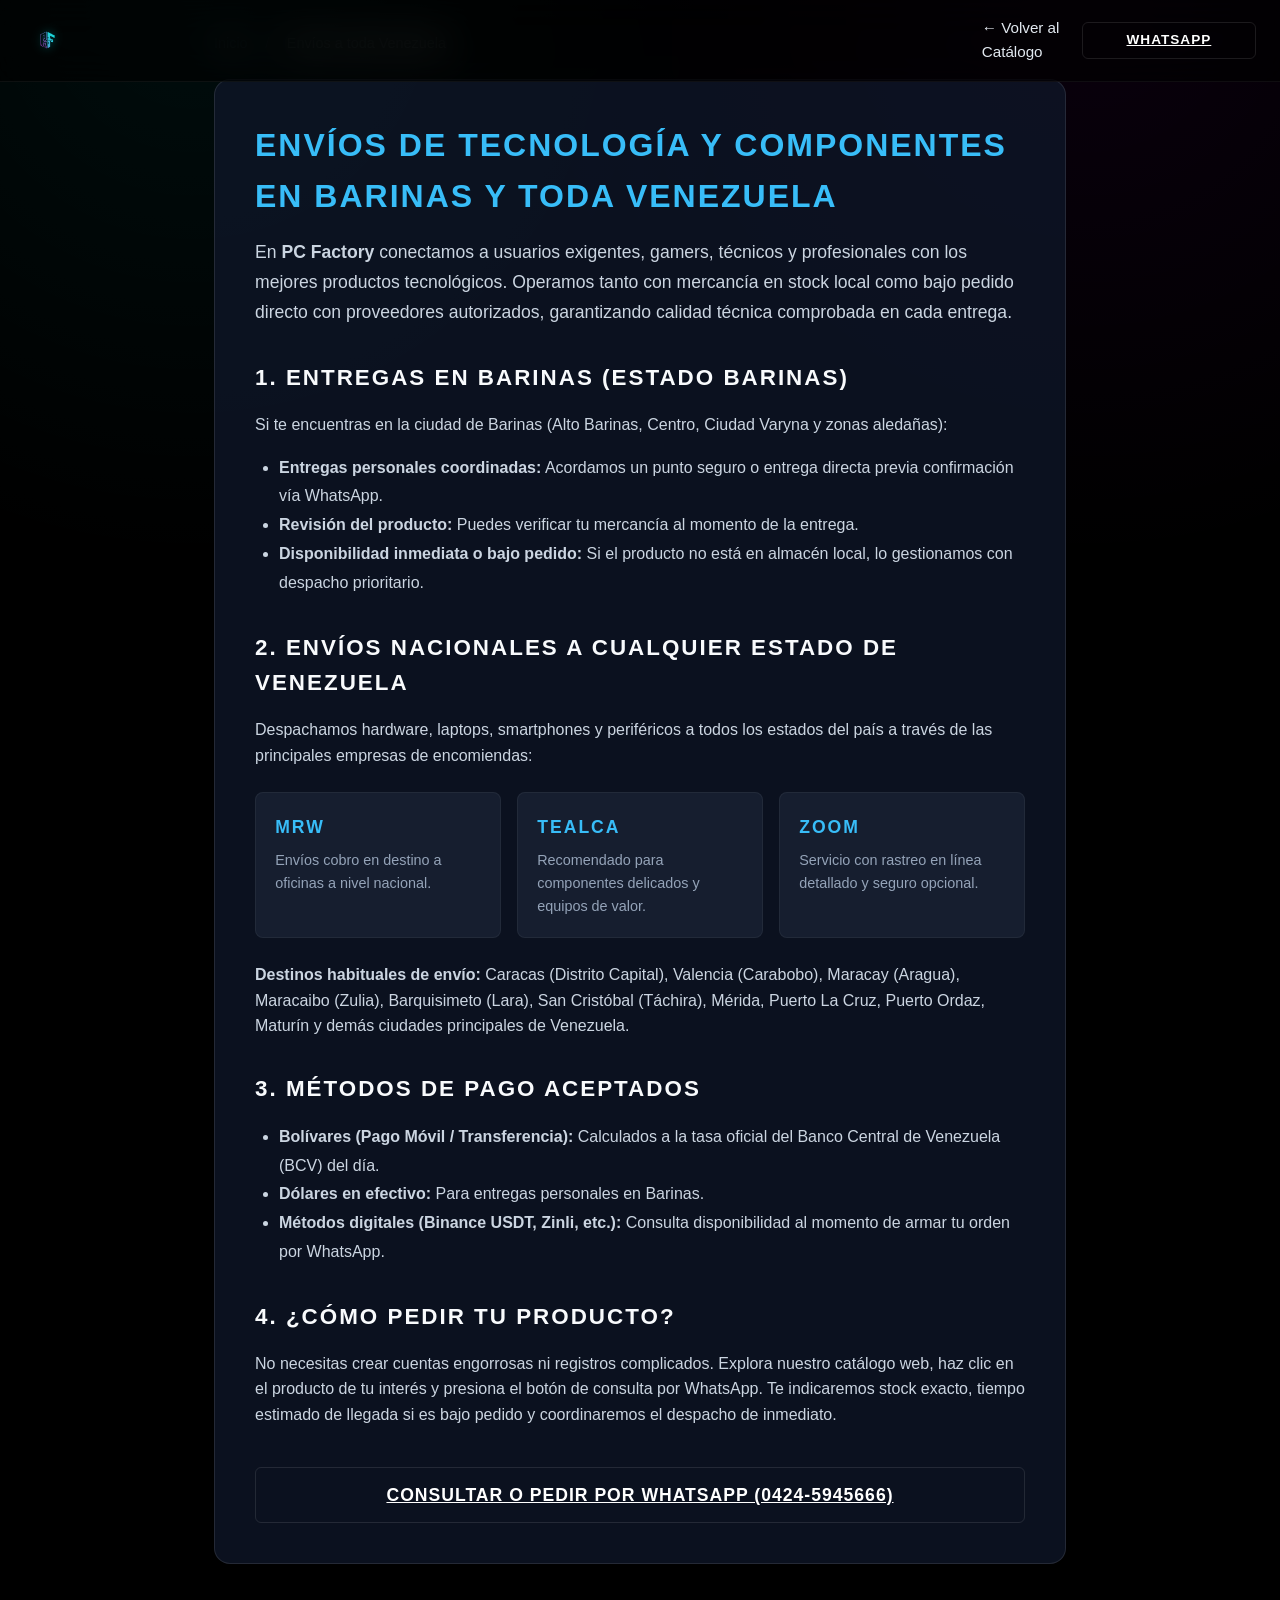
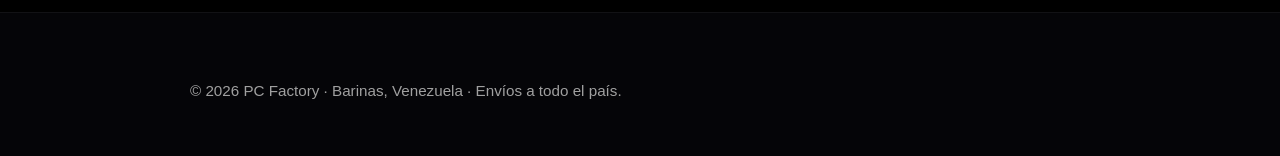
<file: envios-venezuela.html>
<!DOCTYPE html>
<html lang="es">
<head>
    <meta charset="UTF-8">
    <meta name="viewport" content="width=device-width, initial-scale=1.0">

    <!-- Google tag (gtag.js) -->
    <script async src="https://www.googletagmanager.com/gtag/js?id=G-7D0QBT2Z5B"></script>
    <script>
      window.dataLayer = window.dataLayer || [];
      function gtag(){dataLayer.push(arguments);}
      gtag('js', new Date());

      gtag('config', 'G-7D0QBT2Z5B');
    </script>

    <title>Envíos de Tecnología y Computación a Toda Venezuela | PC Factory Barinas</title>
    <meta name="description" content="Compre componentes de PC, laptops y tecnología en Barinas con envíos a toda Venezuela. Entregas por Zoom, MRW y Tealca a Caracas, Valencia, Maracaibo y más.">
    <meta name="author" content="PC Factory">
    <meta name="robots" content="index, follow">
    <meta name="theme-color" content="#000000">

    <!-- Canonical -->
    <link rel="canonical" href="https://pcfactory.site/envios-venezuela.html">

    <!-- Open Graph -->
    <meta property="og:type" content="website">
    <meta property="og:site_name" content="PC Factory">
    <meta property="og:locale" content="es_VE">
    <meta property="og:title" content="Envíos de Tecnología a Toda Venezuela | PC Factory Barinas">
    <meta property="og:description" content="Entregas personales en Barinas y envíos nacionales asegurados a cualquier estado de Venezuela por Zoom, Tealca o MRW.">
    <meta property="og:url" content="https://pcfactory.site/envios-venezuela.html">
    <meta property="og:image" content="https://pcfactory.site/Isotipo.png">

    <!-- Favicon -->
    <link rel="icon" type="image/svg+xml" href="favicon/favicon.svg">
    <link rel="shortcut icon" href="favicon/favicon.ico">

    <!-- CSS -->
    <link rel="stylesheet" href="css/style.css">
    <link rel="stylesheet" href="css/product.css">

    <!-- Schema Breadcrumb y LocalBusiness -->
    <script type="application/ld+json">
    {
      "@context": "https://schema.org",
      "@type": "BreadcrumbList",
      "itemListElement": [
        {
          "@type": "ListItem",
          "position": 1,
          "name": "Inicio",
          "item": "https://pcfactory.site/"
        },
        {
          "@type": "ListItem",
          "position": 2,
          "name": "Envíos a toda Venezuela",
          "item": "https://pcfactory.site/envios-venezuela.html"
        }
      ]
    }
    </script>
</head>
<body>

    <header class="navbar" style="padding: 1rem 1.5rem; display: flex; align-items: center; justify-content: space-between;">
        <div class="logo-container">
            <a href="/" style="display: flex; align-items: center; text-decoration: none;">
                <img src="Isotipo.png" alt="PC Factory Barinas" class="logo-img" style="height: 40px;">
            </a>
        </div>
        <nav style="display: flex; align-items: center; gap: 1rem;">
            <a href="/" class="nav-link" style="color: #e2e8f0; text-decoration: none; font-size: 0.95rem;">← Volver al Catálogo</a>
            <a href="https://wa.me/584245945666?text=Hola%20PC%20Factory%2C%20tengo%20una%20consulta%20sobre%20los%20env%C3%ADos." target="_blank" rel="noopener noreferrer" class="btn btn-primary" style="padding: 0.4rem 0.9rem; font-size: 0.85rem;">WhatsApp</a>
        </nav>
    </header>

    <main style="max-width: 900px; margin: 2rem auto; padding: 0 1.5rem; color: #f1f5f9;">
        <nav class="product-breadcrumbs" aria-label="Ruta de navegación" style="margin-bottom: 1.5rem;">
            <a href="/" style="color: #94a3b8; text-decoration: none;">Inicio</a>
            <span aria-hidden="true" style="color: #64748b; margin: 0 0.5rem;">/</span>
            <span aria-current="page" style="color: #f1f5f9;">Envíos a toda Venezuela</span>
        </nav>

        <section class="glass-panel" style="padding: 2.5rem; border-radius: 1rem; background: rgba(15, 23, 42, 0.75); border: 1px solid rgba(255, 255, 255, 0.1);">
            <h1 style="font-size: 2rem; margin-bottom: 1rem; color: #38bdf8;">Envíos de Tecnología y Componentes en Barinas y toda Venezuela</h1>
            <p style="font-size: 1.1rem; line-height: 1.7; color: #cbd5e1; margin-bottom: 2rem;">
                En <strong>PC Factory</strong> conectamos a usuarios exigentes, gamers, técnicos y profesionales con los mejores productos tecnológicos. Operamos tanto con mercancía en stock local como bajo pedido directo con proveedores autorizados, garantizando calidad técnica comprobada en cada entrega.
            </p>

            <h2 style="font-size: 1.4rem; color: #f8fafc; margin-top: 2rem; margin-bottom: 1rem;">1. Entregas en Barinas (Estado Barinas)</h2>
            <p style="line-height: 1.6; color: #cbd5e1; margin-bottom: 1rem;">
                Si te encuentras en la ciudad de Barinas (Alto Barinas, Centro, Ciudad Varyna y zonas aledañas):
            </p>
            <ul style="list-style-type: disc; margin-left: 1.5rem; line-height: 1.8; color: #cbd5e1;">
                <li><strong>Entregas personales coordinadas:</strong> Acordamos un punto seguro o entrega directa previa confirmación vía WhatsApp.</li>
                <li><strong>Revisión del producto:</strong> Puedes verificar tu mercancía al momento de la entrega.</li>
                <li><strong>Disponibilidad inmediata o bajo pedido:</strong> Si el producto no está en almacén local, lo gestionamos con despacho prioritario.</li>
            </ul>

            <h2 style="font-size: 1.4rem; color: #f8fafc; margin-top: 2rem; margin-bottom: 1rem;">2. Envíos Nacionales a cualquier estado de Venezuela</h2>
            <p style="line-height: 1.6; color: #cbd5e1; margin-bottom: 1rem;">
                Despachamos hardware, laptops, smartphones y periféricos a todos los estados del país a través de las principales empresas de encomiendas:
            </p>
            <div style="display: grid; grid-template-columns: repeat(auto-fit, minmax(220px, 1fr)); gap: 1rem; margin: 1.5rem 0;">
                <div style="background: rgba(30, 41, 59, 0.6); padding: 1.2rem; border-radius: 0.5rem; border: 1px solid rgba(255, 255, 255, 0.05);">
                    <h3 style="color: #38bdf8; font-size: 1.1rem; margin-bottom: 0.5rem;">MRW</h3>
                    <p style="font-size: 0.9rem; color: #94a3b8;">Envíos cobro en destino a oficinas a nivel nacional.</p>
                </div>
                <div style="background: rgba(30, 41, 59, 0.6); padding: 1.2rem; border-radius: 0.5rem; border: 1px solid rgba(255, 255, 255, 0.05);">
                    <h3 style="color: #38bdf8; font-size: 1.1rem; margin-bottom: 0.5rem;">Tealca</h3>
                    <p style="font-size: 0.9rem; color: #94a3b8;">Recomendado para componentes delicados y equipos de valor.</p>
                </div>
                <div style="background: rgba(30, 41, 59, 0.6); padding: 1.2rem; border-radius: 0.5rem; border: 1px solid rgba(255, 255, 255, 0.05);">
                    <h3 style="color: #38bdf8; font-size: 1.1rem; margin-bottom: 0.5rem;">Zoom</h3>
                    <p style="font-size: 0.9rem; color: #94a3b8;">Servicio con rastreo en línea detallado y seguro opcional.</p>
                </div>
            </div>

            <p style="line-height: 1.6; color: #cbd5e1; margin-bottom: 1rem;">
                <strong>Destinos habituales de envío:</strong> Caracas (Distrito Capital), Valencia (Carabobo), Maracay (Aragua), Maracaibo (Zulia), Barquisimeto (Lara), San Cristóbal (Táchira), Mérida, Puerto La Cruz, Puerto Ordaz, Maturín y demás ciudades principales de Venezuela.
            </p>

            <h2 style="font-size: 1.4rem; color: #f8fafc; margin-top: 2rem; margin-bottom: 1rem;">3. Métodos de Pago Aceptados</h2>
            <ul style="list-style-type: disc; margin-left: 1.5rem; line-height: 1.8; color: #cbd5e1;">
                <li><strong>Bolívares (Pago Móvil / Transferencia):</strong> Calculados a la tasa oficial del Banco Central de Venezuela (BCV) del día.</li>
                <li><strong>Dólares en efectivo:</strong> Para entregas personales en Barinas.</li>
                <li><strong>Métodos digitales (Binance USDT, Zinli, etc.):</strong> Consulta disponibilidad al momento de armar tu orden por WhatsApp.</li>
            </ul>

            <h2 style="font-size: 1.4rem; color: #f8fafc; margin-top: 2rem; margin-bottom: 1rem;">4. ¿Cómo pedir tu producto?</h2>
            <p style="line-height: 1.6; color: #cbd5e1; margin-bottom: 1.5rem;">
                No necesitas crear cuentas engorrosas ni registros complicados. Explora nuestro catálogo web, haz clic en el producto de tu interés y presiona el botón de consulta por WhatsApp. Te indicaremos stock exacto, tiempo estimado de llegada si es bajo pedido y coordinaremos el despacho de inmediato.
            </p>

            <div style="text-align: center; margin-top: 2.5rem;">
                <a href="https://wa.me/584245945666?text=Hola%20PC%20Factory%2C%20quiero%20hacer%20un%20pedido%20o%20consultar%20un%20producto." target="_blank" rel="noopener noreferrer" class="btn btn-primary" style="padding: 0.8rem 2rem; font-size: 1.1rem; display: inline-block;">
                    Consultar o Pedir por WhatsApp (0424-5945666)
                </a>
            </div>
        </section>
    </main>

    <footer class="site-footer" style="margin-top: 3rem;">
        <div class="footer-content">
            <p>&copy; 2026 PC Factory · Barinas, Venezuela · Envíos a todo el país.</p>
        </div>
    </footer>

</body>
</html>
</file>
<file: css/style.css>
/* css/style.css - Tech-Cyberpunk Premium */

:root {
    --bg-absolute: #000000;
    --bg-secondary: #050508;
    --text-primary: #FFFFFF;
    --text-secondary: #A0A0A0;
    
    /* Brand Colors */
    --cyan: #00FFFF;
    --cyan-glow: rgba(0, 255, 255, 0.4);
    --cyan-border: rgba(0, 255, 255, 0.2);
    
    --violet: #BD00FF;
    --violet-glow: rgba(189, 0, 255, 0.4);
    --violet-border: rgba(189, 0, 255, 0.2);
    
    --gradient: linear-gradient(135deg, var(--cyan), var(--violet));
    
    --font-heading: 'Montserrat', sans-serif;
    --font-body: 'Inter', sans-serif;
    
    --transition: all 0.3s cubic-bezier(0.25, 1, 0.5, 1);
}

* {
    margin: 0;
    padding: 0;
    box-sizing: border-box;
    -webkit-font-smoothing: antialiased;
}

body {
    background-color: var(--bg-absolute);
    color: var(--text-primary);
    font-family: var(--font-body);
    font-weight: 500;
    line-height: 1.6;
    overflow-x: hidden;
    position: relative;
    font-size: 16px;
}

/* Background Cyberpunk Elements (Clean, Minimal) */
body::before {
    content: '';
    position: fixed;
    top: 0; left: 0; width: 100%; height: 100%;
    background-image: 
        radial-gradient(circle at 15% 0%, rgba(0, 255, 255, 0.05) 0%, transparent 40%),
        radial-gradient(circle at 85% 0%, rgba(189, 0, 255, 0.05) 0%, transparent 40%);
    z-index: -2;
    pointer-events: none;
}

/* Typography Rules */
h1, h2, h3, h4, h5, h6 {
    font-family: var(--font-heading);
    text-transform: uppercase;
    font-weight: 700;
    letter-spacing: 2px;
}

/* Header */
.navbar {
    position: fixed;
    top: 0;
    width: 100%;
    z-index: 100;
    display: flex;
    justify-content: space-between;
    align-items: center;
    padding: 1rem 5%;
    background: rgba(0, 0, 0, 0.6);
    backdrop-filter: blur(20px);
    border-bottom: 1px solid rgba(255, 255, 255, 0.05);
}

.logo-container {
    display: flex;
    align-items: center;
}

.logo-img {
    height: 50px;
    object-fit: contain;
    filter: drop-shadow(0 0 5px var(--cyan-glow));
}

/* Exchange Rates */
.exchange-rates {
    display: flex;
    gap: 1.5rem;
    background: rgba(0, 0, 0, 0.5);
    border: 1px solid var(--cyan-border);
    padding: 6px 16px;
    border-radius: 4px;
    font-family: var(--font-heading);
    font-size: 0.8rem;
    box-shadow: inset 0 0 10px rgba(0, 255, 255, 0.05);
}

.rate-item {
    display: flex;
    align-items: center;
    gap: 6px;
}

.rate-label {
    color: var(--text-secondary);
    font-size: 0.7rem;
    letter-spacing: 1px;
}

.rate-value {
    color: var(--cyan);
    font-weight: 700;
    text-shadow: 0 0 5px var(--cyan-glow);
}

.rate-value.bcv {
    color: var(--violet);
    text-shadow: 0 0 5px var(--violet-glow);
}

.rate-loading {
    color: var(--text-secondary);
    font-family: var(--font-body);
    font-size: 0.8rem;
    animation: pulse 1.5s infinite;
}

.cart-toggle {
    background: transparent;
    border: none;
    color: var(--cyan);
    cursor: pointer;
    position: relative;
    padding: 8px;
    transition: var(--transition);
}

.cart-toggle:hover {
    color: var(--text-primary);
    transform: scale(1.1);
    filter: drop-shadow(0 0 8px var(--cyan));
}

.cart-count {
    position: absolute;
    top: -5px;
    right: -5px;
    background: var(--gradient);
    color: var(--bg-absolute);
    font-size: 0.75rem;
    font-weight: 900;
    width: 20px;
    height: 20px;
    border-radius: 50%;
    display: flex;
    align-items: center;
    justify-content: center;
    box-shadow: 0 0 10px var(--violet-glow);
    font-family: var(--font-heading);
}

/* Hero Section */
.hero {
    margin-top: 80px;
    padding: 6rem 5% 4rem;
    text-align: center;
    position: relative;
}

.hero h1 {
    font-size: 4rem;
    font-weight: 900;
    margin-bottom: 1rem;
    color: var(--text-primary);
    text-shadow: 0 0 20px rgba(0, 255, 255, 0.3);
}

.hero h1 span {
    background: var(--gradient);
    -webkit-background-clip: text;
    -webkit-text-fill-color: transparent;
}

.hero p {
    font-size: 1.2rem;
    color: var(--text-secondary);
    max-width: 600px;
    margin: 0 auto;
    font-family: var(--font-body);
    font-weight: 500;
}

.hero-actions {
    display: flex;
    justify-content: center;
    align-items: center;
    flex-wrap: wrap;
    gap: 0.75rem;
    margin-top: 1.5rem;
}

.hero-cta {
    width: fit-content;
    margin: 0;
    text-decoration: none;
}

.hero-catalog-link {
    display: inline-flex;
    align-items: center;
    justify-content: center;
    min-height: 48px;
    padding: 0.75rem 1.25rem;
    border: 1px solid rgba(255, 255, 255, 0.16);
    border-radius: 6px;
    color: var(--text-primary);
    text-decoration: none;
    transition: var(--transition);
}

.hero-catalog-link:hover {
    border-color: var(--cyan);
    color: var(--cyan);
}

.shopping-benefits {
    display: grid;
    grid-template-columns: repeat(3, minmax(0, 1fr));
    gap: 1rem;
    max-width: 1120px;
    margin: 0 auto;
    padding: 1.5rem 5%;
}

.benefit-item {
    display: flex;
    align-items: flex-start;
    gap: 1rem;
    padding: 1.25rem;
    border: 1px solid rgba(255, 255, 255, 0.08);
    border-radius: 10px;
    background: rgba(255, 255, 255, 0.02);
}

.benefit-number {
    color: var(--cyan);
    font-family: var(--font-heading);
    font-size: 0.85rem;
    font-weight: 700;
}

.benefit-item h2 {
    margin-bottom: 0.35rem;
    font-family: var(--font-body);
    font-size: 0.95rem;
    letter-spacing: 0;
    text-transform: none;
}

.benefit-item p {
    color: var(--text-secondary);
    font-size: 0.85rem;
    line-height: 1.5;
}

/* Products Grid */
.products-section {
    padding: 2rem 5% 5rem;
}

#catalogo {
    scroll-margin-top: 100px;
}

.section-title {
    font-size: 1.8rem;
    margin-bottom: 1rem;
    color: var(--text-secondary);
    text-align: center;
    font-family: var(--font-body);
    font-style: normal;
    letter-spacing: 4px;
}

.catalog-intro {
    max-width: 680px;
    margin: 0 auto 3rem;
    color: var(--text-secondary);
    text-align: center;
}

.catalog-tools {
    max-width: 760px;
    margin: 0 auto 2rem;
}

.catalog-search-label {
    display: block;
    margin-bottom: 0.5rem;
    color: var(--text-primary);
    font-weight: 600;
}

.catalog-filters {
    display: grid;
    grid-template-columns: minmax(0, 1fr) minmax(190px, 0.55fr);
    gap: 0.75rem;
}

.catalog-search,
.condition-filter {
    width: 100%;
    min-height: 48px;
    padding: 0.75rem 1rem;
    border: 1px solid rgba(255, 255, 255, 0.16);
    border-radius: 6px;
    background: var(--bg-secondary);
    color: var(--text-primary);
    font: inherit;
}

.catalog-search::placeholder {
    color: var(--text-secondary);
}

.catalog-result-count {
    min-height: 1.5em;
    margin-top: 0.65rem;
    color: var(--text-secondary);
    font-size: 0.85rem;
}

.visually-hidden {
    position: absolute;
    width: 1px;
    height: 1px;
    padding: 0;
    margin: -1px;
    overflow: hidden;
    clip: rect(0, 0, 0, 0);
    white-space: nowrap;
    border: 0;
}

.product-grid {
    display: grid;
    grid-template-columns: repeat(auto-fill, minmax(280px, 1fr));
    gap: 2rem;
}

/* Product Card - Clean Containers */
.product-card {
    display: flex;
    flex-direction: column;
    overflow: hidden;
    transition: var(--transition);
    background: transparent;
    border: 1px solid rgba(255, 255, 255, 0.05);
    border-radius: 12px;
    position: relative;
    padding-bottom: 1.5rem;
}

.product-card:hover {
    transform: translateY(-5px);
    border-color: var(--cyan-border);
    box-shadow: 0 10px 30px rgba(0, 255, 255, 0.05);
}

.product-image-container {
    position: relative;
    padding: 2rem;
    display: flex;
    justify-content: center;
    align-items: center;
    height: 300px;
    cursor: pointer;
    background: radial-gradient(circle at center, rgba(255, 255, 255, 0.02) 0%, transparent 70%);
    width: 100%;
    border: 0;
    color: inherit;
    font: inherit;
}

.product-image-container:focus-visible,
.catalog-search:focus-visible,
.condition-filter:focus-visible,
.btn:focus-visible,
.cart-toggle:focus-visible,
.close-btn:focus-visible,
.preview-close:focus-visible,
.remove-item:focus-visible,
.whatsapp-float:focus-visible {
    outline: 2px solid var(--cyan);
    outline-offset: 3px;
}

.product-image {
    max-width: 100%;
    max-height: 100%;
    object-fit: contain;
    transition: transform 0.4s ease;
}

.product-card:hover .product-image {
    transform: scale(1.05);
}

.product-category {
    position: absolute;
    top: 15px;
    left: 15px;
    background: transparent;
    font-size: 0.7rem;
    font-family: var(--font-body);
    color: var(--text-secondary);
    letter-spacing: 1px;
}

.product-info {
    padding: 0 1.5rem;
    display: flex;
    flex-direction: column;
    align-items: center;
    text-align: center;
}

.product-name {
    font-size: 1.1rem;
    margin-bottom: 1rem;
    color: var(--text-primary);
    font-family: var(--font-body);
    font-weight: 600;
    text-transform: none;
    letter-spacing: 0;
}

.product-availability {
    margin: -0.35rem 0 1rem;
    color: var(--text-secondary);
    font-size: 0.8rem;
}

.product-footer {
    display: flex;
    flex-direction: column;
    align-items: center;
    gap: 1rem;
    width: 100%;
}

.product-details-link {
    color: var(--text-secondary);
    font-size: 0.85rem;
    text-underline-offset: 3px;
}

.product-details-link:hover {
    color: var(--cyan);
}

/* Massive Clean Price */
.product-price {
    font-family: var(--font-heading);
    font-size: 1.6rem;
    font-weight: 700;
    color: var(--cyan);
}

/* Minimalist Outline Buttons */
.btn {
    padding: 12px 24px;
    border: 1px solid rgba(255,255,255,0.1);
    border-radius: 6px;
    font-weight: 600;
    font-family: var(--font-body);
    text-transform: uppercase;
    letter-spacing: 1px;
    cursor: pointer;
    transition: var(--transition);
    display: flex;
    align-items: center;
    justify-content: center;
    gap: 8px;
    font-size: 0.85rem;
    background: transparent;
    color: var(--text-primary);
    width: 100%;
}

.btn:hover {
    border-color: var(--cyan);
    color: var(--cyan);
    background: rgba(0, 255, 255, 0.05);
}

.btn.added {
    border-color: var(--violet);
    color: var(--violet);
    box-shadow: inset 0 0 10px rgba(189, 0, 255, 0.2), 0 0 15px var(--violet-glow);
    text-shadow: 0 0 5px var(--violet);
}

/* Cart Modal */
.cart-modal {
    position: fixed;
    top: 0;
    right: -450px;
    width: 400px;
    height: 100vh;
    background: rgba(5, 5, 8, 0.95);
    backdrop-filter: blur(10px);
    z-index: 1000;
    transition: var(--transition);
    border-left: 1px solid var(--violet-border);
    display: flex;
    flex-direction: column;
    box-shadow: -10px 0 30px rgba(0,0,0,0.8);
}

.cart-modal.open {
    right: 0;
}

.cart-header {
    padding: 2rem;
    display: flex;
    justify-content: space-between;
    align-items: center;
    border-bottom: 1px solid rgba(255,255,255,0.05);
}

.close-btn {
    background: transparent;
    border: none;
    color: var(--text-secondary);
    font-size: 2rem;
    cursor: pointer;
    transition: var(--transition);
}

.close-btn:hover {
    color: var(--cyan);
    text-shadow: 0 0 10px var(--cyan);
}

.cart-items {
    flex-grow: 1;
    overflow-y: auto;
    padding: 2rem;
    display: flex;
    flex-direction: column;
    gap: 1.5rem;
}

.cart-item {
    display: flex;
    align-items: center;
    gap: 1rem;
    background: rgba(255,255,255,0.02);
    padding: 12px;
    border-radius: 6px;
    border: 1px solid rgba(255,255,255,0.05);
}

.cart-item img {
    width: 60px;
    height: 60px;
    object-fit: contain;
}

.cart-item-info {
    flex-grow: 1;
}

.cart-item-info h4 {
    font-size: 0.95rem;
    margin-bottom: 4px;
    font-weight: 700;
    font-family: var(--font-heading);
    text-transform: uppercase;
}

.cart-item-info p {
    background: var(--gradient);
    -webkit-background-clip: text;
    -webkit-text-fill-color: transparent;
    font-weight: 900;
    font-size: 1.1rem;
    font-family: var(--font-heading);
}

.remove-item {
    background: transparent;
    border: none;
    color: var(--text-secondary);
    font-size: 1.5rem;
    cursor: pointer;
}

.remove-item:hover {
    color: var(--violet);
    text-shadow: 0 0 10px var(--violet);
}

.cart-footer {
    padding: 2rem;
    border-top: 1px solid rgba(255,255,255,0.05);
    background: var(--bg-absolute);
}

.cart-total {
    display: flex;
    justify-content: space-between;
    font-size: 1.5rem;
    font-weight: 800;
    margin-bottom: 1.5rem;
    font-family: var(--font-heading);
}

.cart-total span:last-child {
    background: var(--gradient);
    -webkit-background-clip: text;
    -webkit-text-fill-color: transparent;
}

.checkout-btn {
    width: 100%;
    justify-content: center;
    padding: 16px;
    font-size: 1.1rem;
    background: var(--gradient);
    color: var(--bg-absolute);
    border: none;
}

.checkout-note {
    margin: -0.5rem 0 1rem;
    color: var(--text-secondary);
    font-size: 0.82rem;
    line-height: 1.5;
}

.checkout-btn:disabled {
    cursor: not-allowed;
    opacity: 0.45;
    box-shadow: none;
}

.checkout-btn:disabled:hover {
    color: var(--bg-absolute);
    background: var(--gradient);
    border: none;
}

.checkout-btn:hover {
    box-shadow: 0 0 20px var(--violet-glow);
    color: #fff;
    background: var(--bg-absolute);
    border: 1px solid var(--violet);
}

.empty-cart {
    text-align: center;
    color: var(--text-secondary);
    margin-top: 2rem;
}

/* Animations */
@keyframes pulse {
    0% { transform: scale(1); box-shadow: 0 0 0 var(--cyan); }
    50% { transform: scale(1.2); box-shadow: 0 0 20px var(--violet); }
    100% { transform: scale(1); box-shadow: 0 0 0 var(--cyan); }
}

.pulse-anim {
    animation: pulse 0.4s ease-out;
}

/* Product Preview Modal - Vertical Minimalist */
.preview-modal {
    position: fixed;
    top: 0;
    left: 0;
    width: 100%;
    height: 100vh;
    background: rgba(0, 0, 0, 0.95);
    backdrop-filter: blur(10px);
    z-index: 2000;
    display: flex;
    justify-content: center;
    align-items: center;
    opacity: 0;
    pointer-events: none;
    transition: var(--transition);
}

.preview-modal.open {
    opacity: 1;
    pointer-events: auto;
}

.preview-content {
    background: var(--bg-absolute);
    border: 1px solid rgba(255,255,255,0.05);
    border-radius: 12px;
    width: 90%;
    max-width: 700px;
    max-height: 90vh;
    display: flex;
    flex-direction: column;
    position: relative;
    overflow-y: auto;
    box-shadow: 0 0 50px rgba(0, 0, 0, 1);
    transform: translateY(20px);
    transition: transform 0.4s cubic-bezier(0.25, 1, 0.5, 1), opacity 0.4s;
}

.preview-modal.open .preview-content {
    transform: translateY(0);
}

.preview-close {
    position: absolute;
    top: 15px;
    right: 20px;
    background: transparent;
    border: none;
    color: var(--text-secondary);
    font-size: 2rem;
    cursor: pointer;
    transition: var(--transition);
    z-index: 10;
}

.preview-close:hover {
    color: var(--text-primary);
}

.preview-image-container {
    width: 100%;
    height: 50vh;
    display: flex;
    justify-content: center;
    align-items: center;
    background: #050508;
    padding: 2rem;
    border-bottom: 1px solid rgba(255,255,255,0.05);
}

.preview-image-container img {
    max-width: 100%;
    max-height: 100%;
    object-fit: contain;
}

.preview-details {
    padding: 2.5rem;
    display: flex;
    flex-direction: column;
    align-items: center;
    text-align: center;
}

.preview-title {
    font-family: var(--font-body);
    font-size: 1.8rem;
    font-weight: 600;
    margin-bottom: 0.5rem;
    color: var(--text-primary);
    text-transform: none;
    letter-spacing: 0;
}

.preview-price {
    font-family: var(--font-heading);
    font-size: 2.5rem;
    font-weight: 700;
    color: var(--cyan);
    margin-bottom: 2rem;
}

.preview-desc {
    color: var(--text-secondary);
    margin-bottom: 3rem;
    line-height: 1.8;
    font-size: 1rem;
    text-align: left;
    width: 100%;
    font-family: var(--font-body);
}

/* Utilities for JS States */
.loading, .error-msg {
    font-family: var(--font-heading);
    text-transform: uppercase;
    letter-spacing: 1px;
    color: var(--cyan);
    text-shadow: 0 0 10px var(--cyan-glow);
}

/* Responsive */
@media (max-width: 768px) {
    .navbar {
        flex-wrap: wrap;
        gap: 0.5rem;
        padding: 0.8rem 4%;
    }

    .exchange-rates {
        order: 3;
        width: 100%;
        justify-content: center;
        font-size: 0.7rem;
        padding: 4px 10px;
    }

    .hero { padding: 4rem 5% 2rem; }
    .hero h1 { font-size: 2.2rem; }
    .hero p { font-size: 1rem; }
    .hero-actions { flex-direction: column; }
    .hero-cta,
    .hero-catalog-link { width: 100%; max-width: 320px; }

    .shopping-benefits {
        grid-template-columns: 1fr;
        gap: 0.65rem;
    }

    .benefit-item {
        padding: 1rem;
    }

    .catalog-filters {
        grid-template-columns: 1fr;
    }

    .product-grid {
        grid-template-columns: repeat(auto-fill, minmax(160px, 1fr));
        gap: 1rem;
    }

    .product-image-container { height: 200px; padding: 1rem; }
    .product-name { font-size: 0.95rem; }
    .product-price { font-size: 1.3rem; }
    .product-info { padding: 0 0.85rem; }
    .product-availability { font-size: 0.75rem; }
    .btn { padding: 11px 12px; font-size: 0.75rem; }

    .cart-modal { width: 100%; right: -100%; }

    .preview-content {
        width: 100%;
        max-width: 100%;
        max-height: 100vh;
        border-radius: 0;
    }

    .preview-image-container { height: 40vh; }
    .preview-title { font-size: 1.4rem; }
    .preview-price { font-size: 2rem; }
    .preview-details { padding: 1.5rem; }
}

/* ============================================================ */
/* Footer SEO - Información local Barinas                       */
/* ============================================================ */
.site-footer {
    background: var(--bg-secondary);
    border-top: 1px solid rgba(255, 255, 255, 0.05);
    padding: 4rem 5% 2rem;
    margin-top: 2rem;
}

.footer-content {
    max-width: 900px;
    margin: 0 auto;
    text-align: left;
}

.site-footer h2 {
    font-size: 1.4rem;
    color: var(--text-primary);
    margin-bottom: 1.5rem;
    text-align: center;
    letter-spacing: 2px;
}

.site-footer p {
    color: var(--text-secondary);
    font-size: 0.95rem;
    margin-bottom: 1.2rem;
    line-height: 1.8;
    font-family: var(--font-body);
}

.footer-info {
    border-top: 1px solid rgba(255, 255, 255, 0.05);
    padding-top: 1.5rem;
    margin-top: 1.5rem;
}

.footer-info p {
    margin-bottom: 0.6rem;
}

.footer-info a {
    color: var(--cyan);
    text-decoration: none;
}

.footer-info a:hover {
    text-decoration: underline;
    text-shadow: 0 0 8px var(--cyan-glow);
}

.footer-copy {
    text-align: center;
    font-size: 0.8rem;
    margin-top: 2rem;
    margin-bottom: 0;
    opacity: 0.6;
}

@media (max-width: 768px) {
    .site-footer {
        padding: 3rem 5% 1.5rem;
    }
    .site-footer h2 {
        font-size: 1.1rem;
    }
}

/* ============================================================ */
/* Floating WhatsApp Button                                     */
/* ============================================================ */
.whatsapp-float {
    position: fixed;
    bottom: 30px;
    right: 30px;
    width: 60px;
    height: 60px;
    background-color: #25D366;
    color: #FFF;
    border-radius: 50%;
    display: flex;
    justify-content: center;
    align-items: center;
    box-shadow: 0px 4px 20px rgba(37, 211, 102, 0.4);
    z-index: 9999;
    transition: transform 0.3s cubic-bezier(0.175, 0.885, 0.32, 1.275), box-shadow 0.3s ease;
}

.whatsapp-float:hover {
    transform: scale(1.1);
    box-shadow: 0px 6px 25px rgba(37, 211, 102, 0.6);
    color: #FFF;
}

.whatsapp-float img {
    width: 35px;
    height: 35px;
    object-fit: contain;
}

body.cart-open .whatsapp-float {
    transform: scale(0) rotate(90deg);
    opacity: 0;
    pointer-events: none;
}

@media (max-width: 768px) {
    .whatsapp-float {
        bottom: 20px;
        right: 20px;
        width: 55px;
        height: 55px;
    }
    .whatsapp-float img {
        width: 30px;
        height: 30px;
    }
}


/* FAQ Section & Accordion */
.faq-section {
    max-width: 900px;
    margin: 4rem auto;
    padding: 0 1.5rem;
}

.faq-title {
    font-size: clamp(1.6rem, 3vw, 2.2rem);
    text-align: center;
    margin-bottom: 0.75rem;
    color: var(--text-primary);
}

.faq-subtitle {
    text-align: center;
    color: var(--text-secondary);
    margin-bottom: 2.5rem;
    font-size: 1rem;
}

.faq-container {
    display: flex;
    flex-direction: column;
    gap: 1rem;
}

.faq-item {
    background: rgba(15, 23, 42, 0.6);
    border: 1px solid rgba(255, 255, 255, 0.08);
    border-radius: 12px;
    overflow: hidden;
    transition: var(--transition, all 0.3s ease);
}

.faq-item:hover {
    border-color: rgba(0, 255, 255, 0.3);
}

.faq-question {
    width: 100%;
    padding: 1.25rem 1.5rem;
    display: flex;
    justify-content: space-between;
    align-items: center;
    background: none;
    border: none;
    color: var(--text-primary);
    font-size: 1.05rem;
    font-weight: 600;
    text-align: left;
    cursor: pointer;
    gap: 1rem;
}

.faq-icon {
    font-size: 1.25rem;
    color: var(--cyan, #00ffff);
    transition: transform 0.3s ease;
    flex-shrink: 0;
}

.faq-item.active .faq-icon {
    transform: rotate(45deg);
}

.faq-answer {
    max-height: 0;
    overflow: hidden;
    transition: max-height 0.35s ease-out, padding 0.35s ease;
    padding: 0 1.5rem;
    color: var(--text-secondary);
    font-size: 0.95rem;
    line-height: 1.7;
}

.faq-item.active .faq-answer {
    max-height: 350px;
    padding: 0 1.5rem 1.5rem 1.5rem;
}
</file>
<file: css/product.css>
.product-header {
    display: flex;
    justify-content: space-between;
    align-items: center;
    max-width: 1120px;
    margin: 0 auto;
    padding: 1rem 5%;
}

.product-header img {
    display: block;
    height: 50px;
    object-fit: contain;
}

.product-back-link,
.product-detail-back,
.product-breadcrumbs a,
.product-footer a {
    color: var(--cyan);
    text-underline-offset: 3px;
}

.product-detail-page {
    max-width: 1120px;
    min-height: 65vh;
    margin: 0 auto;
    padding: 2rem 5% 5rem;
}

.product-breadcrumbs {
    display: flex;
    flex-wrap: wrap;
    gap: 0.6rem;
    margin-bottom: 1.5rem;
    color: var(--text-secondary);
    font-size: 0.9rem;
}

.product-detail-card {
    display: grid;
    grid-template-columns: minmax(0, 1fr) minmax(0, 1fr);
    gap: 3rem;
    align-items: center;
    padding: clamp(1.25rem, 4vw, 3rem);
    border: 1px solid rgba(255, 255, 255, 0.08);
    border-radius: 12px;
    background: rgba(255, 255, 255, 0.02);
}

.product-detail-image {
    display: flex;
    justify-content: center;
    align-items: center;
    min-height: 320px;
}

.product-detail-image img {
    display: block;
    width: 100%;
    max-height: 440px;
    object-fit: contain;
}

.product-detail-condition {
    margin-bottom: 0.75rem;
    color: var(--cyan);
    font-size: 0.9rem;
    font-weight: 600;
}

.product-detail-info h1 {
    margin-bottom: 1rem;
    font-size: clamp(1.7rem, 4vw, 2.6rem);
    letter-spacing: 0.03em;
    overflow-wrap: anywhere;
}

.product-detail-price {
    margin-bottom: 1rem;
    color: var(--cyan);
    font-family: var(--font-heading);
    font-size: 2rem;
    font-weight: 700;
}

.product-detail-price span {
    color: var(--text-secondary);
    font-size: 0.9rem;
}

.product-detail-note {
    margin-bottom: 1.25rem;
    color: var(--text-secondary);
}

.product-whatsapp {
    margin-bottom: 1rem;
    background: #167a43;
    border-color: #167a43;
    color: #fff;
    text-align: center;
    text-decoration: none;
    text-transform: none;
}

.product-whatsapp:hover {
    border-color: #25d366;
    background: #126638;
    color: #fff;
}

.product-detail-back {
    display: inline-block;
    margin-top: 0.5rem;
}

.product-description {
    max-width: 800px;
    margin: 3rem auto 0;
}

.product-description h2 {
    margin-bottom: 1rem;
    font-size: 1.3rem;
}

.product-description p {
    margin-bottom: 1rem;
    color: var(--text-secondary);
    line-height: 1.8;
    overflow-wrap: anywhere;
}

.product-footer {
    padding: 1.5rem 5%;
    border-top: 1px solid rgba(255, 255, 255, 0.08);
    color: var(--text-secondary);
    text-align: center;
}

.product-footer p {
    margin-bottom: 0.5rem;
}

.product-static-image {
    color: inherit;
    text-decoration: none;
}

@media (max-width: 700px) {
    .product-detail-card {
        grid-template-columns: 1fr;
        gap: 1.5rem;
    }

    .product-detail-image {
        min-height: 220px;
    }
}

.product-share-btn {
    display: inline-flex;
    align-items: center;
    justify-content: center;
    gap: 0.5rem;
    width: 100%;
    margin-top: 0.5rem;
    padding: 0.65rem 1rem;
    background: rgba(30, 41, 59, 0.7);
    border: 1px solid rgba(255, 255, 255, 0.12);
    border-radius: 9999px;
    color: #cbd5e1;
    font-size: 0.88rem;
    font-weight: 500;
    letter-spacing: 0.01em;
    cursor: pointer;
    backdrop-filter: blur(8px);
    -webkit-backdrop-filter: blur(8px);
    transition: all 0.2s ease;
    box-shadow: 0 2px 6px rgba(0, 0, 0, 0.2);
}

.product-share-btn:hover,
.product-share-btn:active {
    background: rgba(51, 65, 85, 0.9);
    border-color: var(--cyan, #38bdf8);
    color: #ffffff;
    transform: translateY(-1px);
}

.product-share-btn svg {
    flex-shrink: 0;
    color: var(--cyan, #38bdf8);
}
</file>
